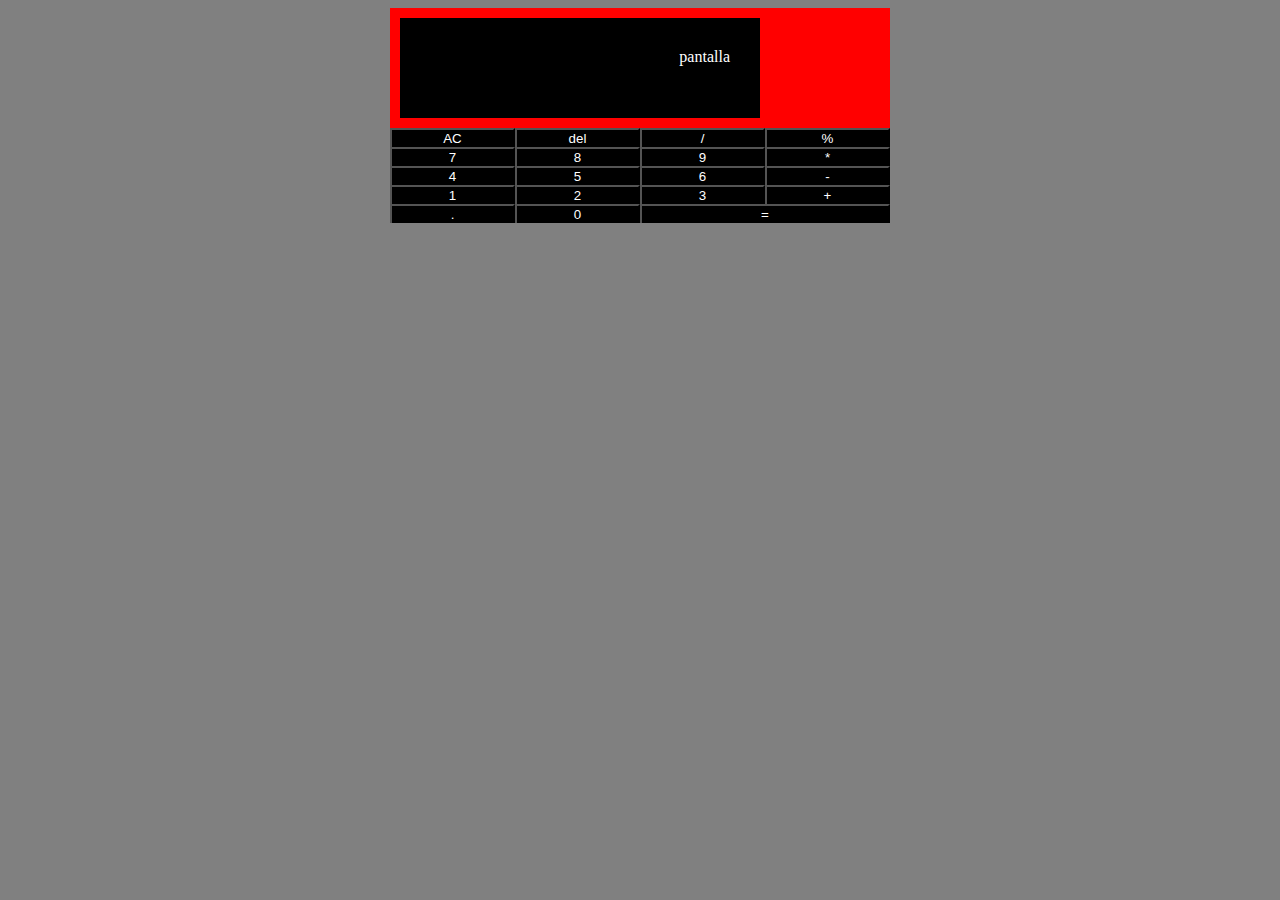
<file: calculadora/index.html>
<!DOCTYPE html>
<html lang="en">
<head>
    <meta charset="UTF-8">
    <meta name="viewport" content="width=device-width, initial-scale=1.0">
    <title>Calculadora</title>
    <link rel="stylesheet" href="style.css">
</head>
<body>
    <div class="Calculadora">
        <div class="pantalla" id="pantalla">pantalla</div>

        <button class="btn">AC</button>
        <button class="btn">del</button>
        <button class="btn">/</button>
        <button class="btn">%</button>

        <button class="btn">7</button>
        <button class="btn">8</button>
        <button class="btn">9</button>
        <button class="btn">*</button>

        <button class="btn">4</button>
        <button class="btn">5</button>
        <button class="btn">6</button>
        <button class="btn">-</button>

        <button class="btn">1</button>
        <button class="btn">2</button>
        <button class="btn">3</button>
        <button class="btn">+</button>

        <button class="btn">.</button>
        <button class="btn">0</button>
        <button class="btn" id="igual">=</button>
    </div>
    <script src="main.js"></script>
</body>
</html>
</file>
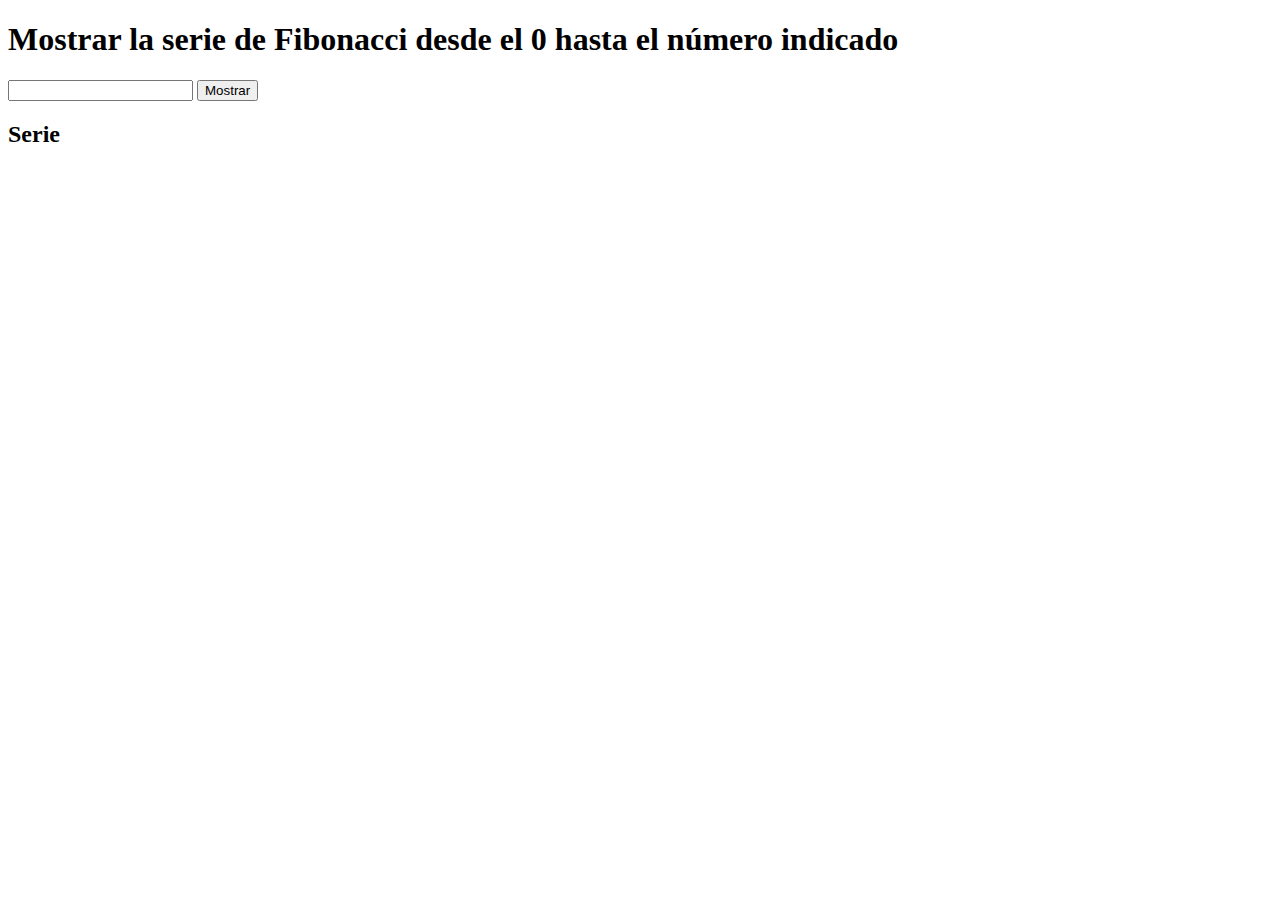
<file: fibonacci/index.html>
<!DOCTYPE html>
<html lang="en">
<head>
    <meta charset="UTF-8">
    <meta name="viewport" content="width=device-width, initial-scale=1.0">
    <title>Fibonacci</title>
</head>
<body>
    <h1>Mostrar la serie de Fibonacci desde el 0 hasta el número indicado</h1>
    <input type="number" name="numero" id="numero">
    <button id="btn">Mostrar</button>
    <div id="resultado">
        <h2>Serie</h2>
    </div>
    <script src="main.js"></script>
</body>
</html>
</file>
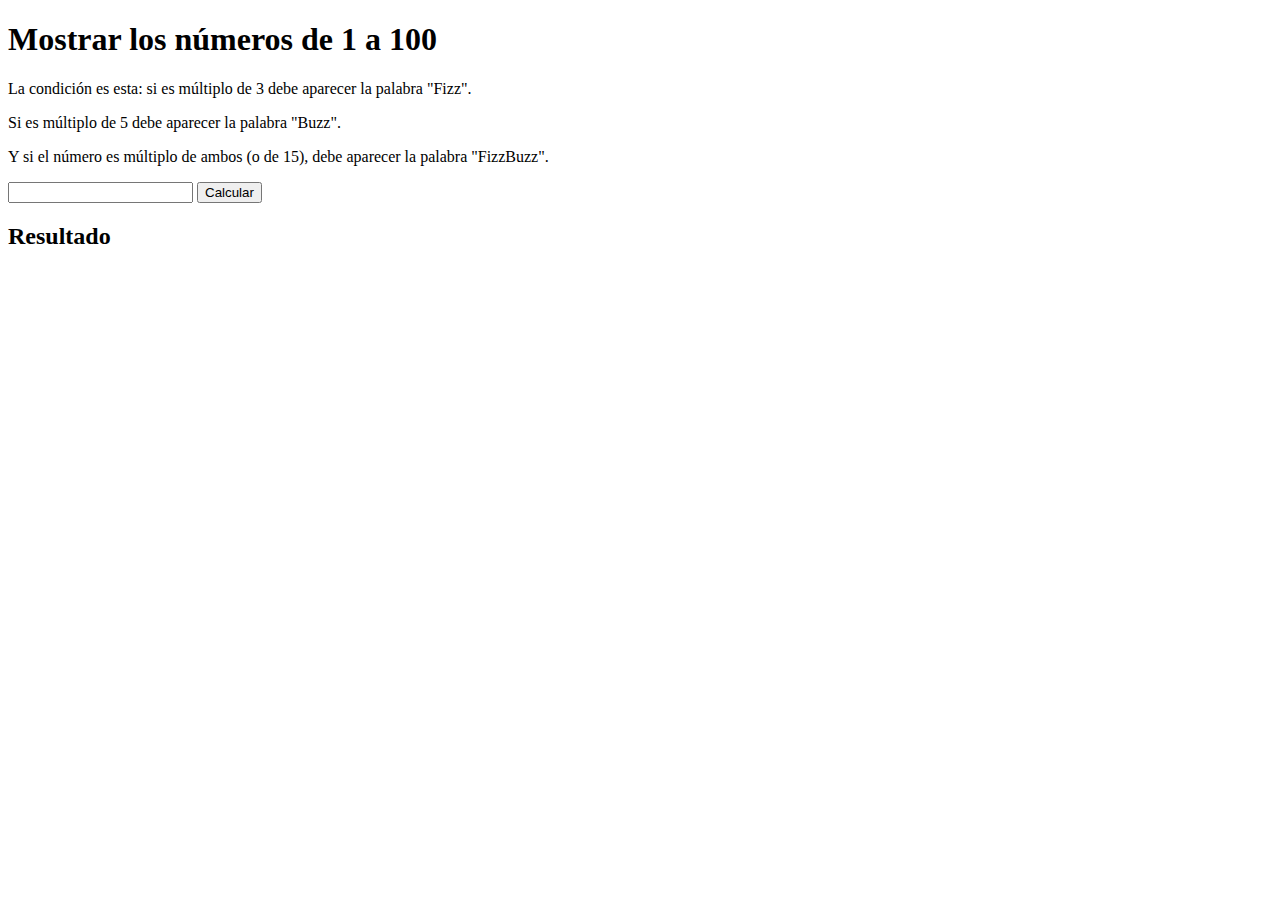
<file: fizzbuzz/index.html>
<!DOCTYPE html>
<html lang="en">
<head>
    <meta charset="UTF-8">
    <meta name="viewport" content="width=device-width, initial-scale=1.0">
    <title>FizzBuzz</title>
</head>
<body>
    <h1>Mostrar los números de 1 a 100</h1>
    <p>La condición es esta: si es múltiplo de 3 debe aparecer la palabra "Fizz". 
    <p>Si es múltiplo de 5 debe aparecer la palabra "Buzz".</p> 
    <p>Y si el número es múltiplo de ambos (o de 15), debe aparecer la palabra "FizzBuzz".</p>
    <input type="number" name="numero" id="numero">
    <button id="btn">Calcular</button>
    <div id="resultado">
        <h2>Resultado</h2>
    </div>
    <script src="fizzbuzz.js"></script>
</body>
</html>
</file>
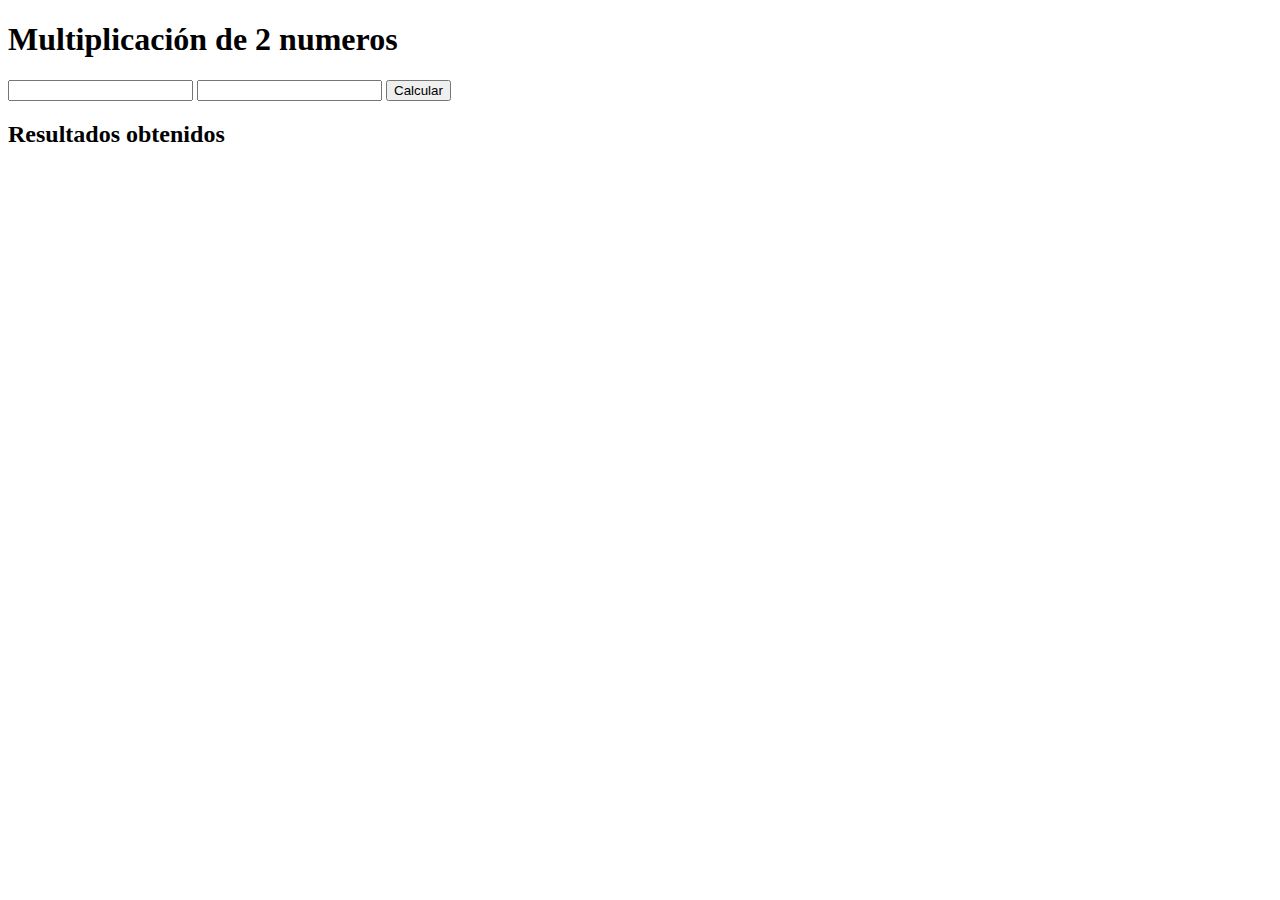
<file: multiplicacion/index.html>
<!DOCTYPE html>
<html lang="en">
<head>
    <meta charset="UTF-8">
    <meta name="viewport" content="width=device-width, initial-scale=1.0">
    <title>multiplicación</title>
</head>
<body>
    <h1>Multiplicación de 2 numeros</h1>
    <input type="number" name="numero" id="numero">
    <input type="number" name="otroNumero" id="otroNumero">
    <button id="btn">Calcular</button>
    <div id="resultado">
        <h2>Resultados obtenidos</h2>
    </div>
    <script src="main.js"></script>
</body>
</html>
</file>
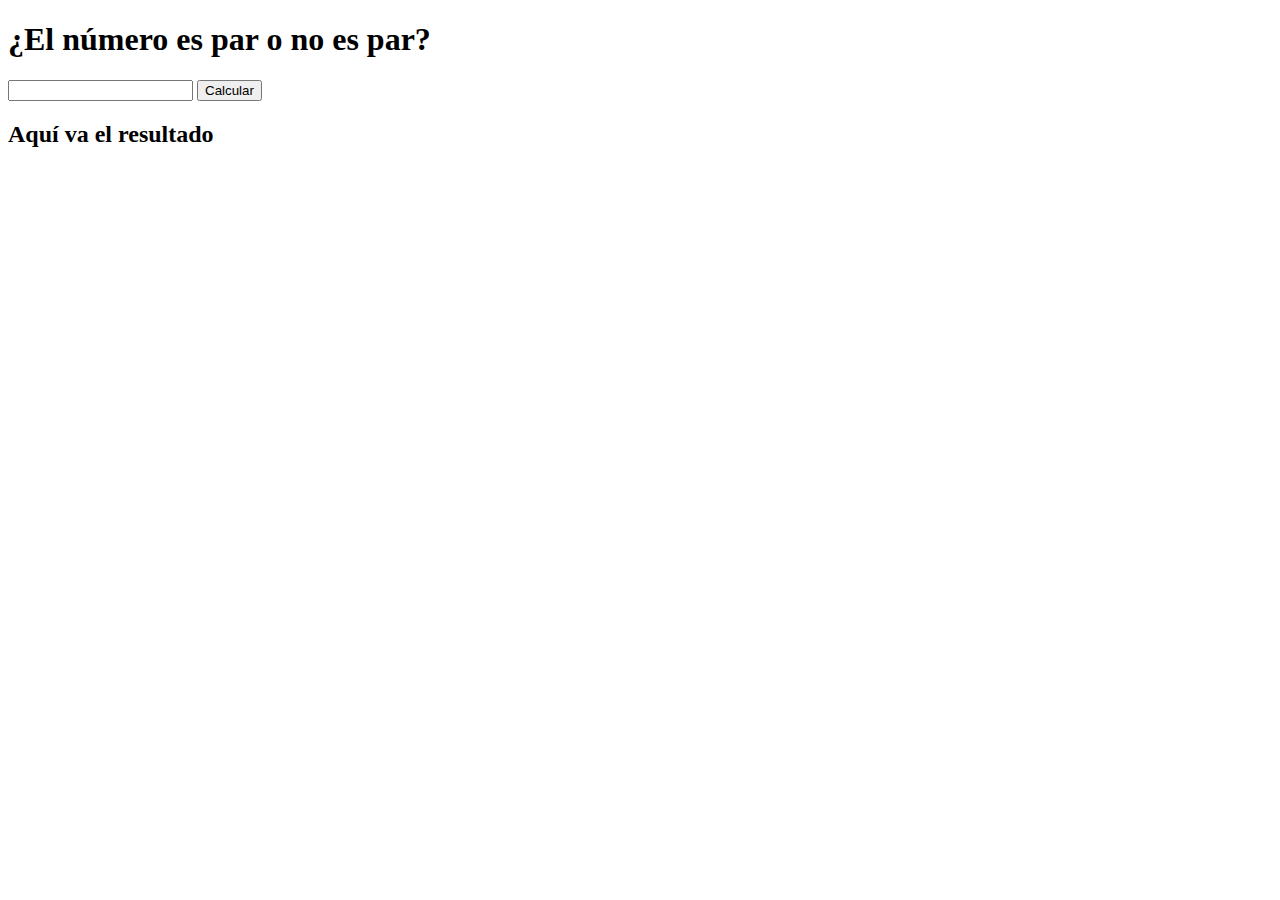
<file: numerosPares/index.html>
<!DOCTYPE html>
<html lang="en">
<head>
    <meta charset="UTF-8">
    <meta name="viewport" content="width=device-width, initial-scale=1.0">
    <title>Document</title>
</head>
<body>
    <h1>¿El número es par o no es par?</h1>
    <input type="number" id="entradaPar">
    <button id="btnPar">Calcular</button>
    <div id="salida">
        <h2>Aquí va el resultado</h2>
    </div>
    <script src="main.js"></script>
</body>
</html>
</file>
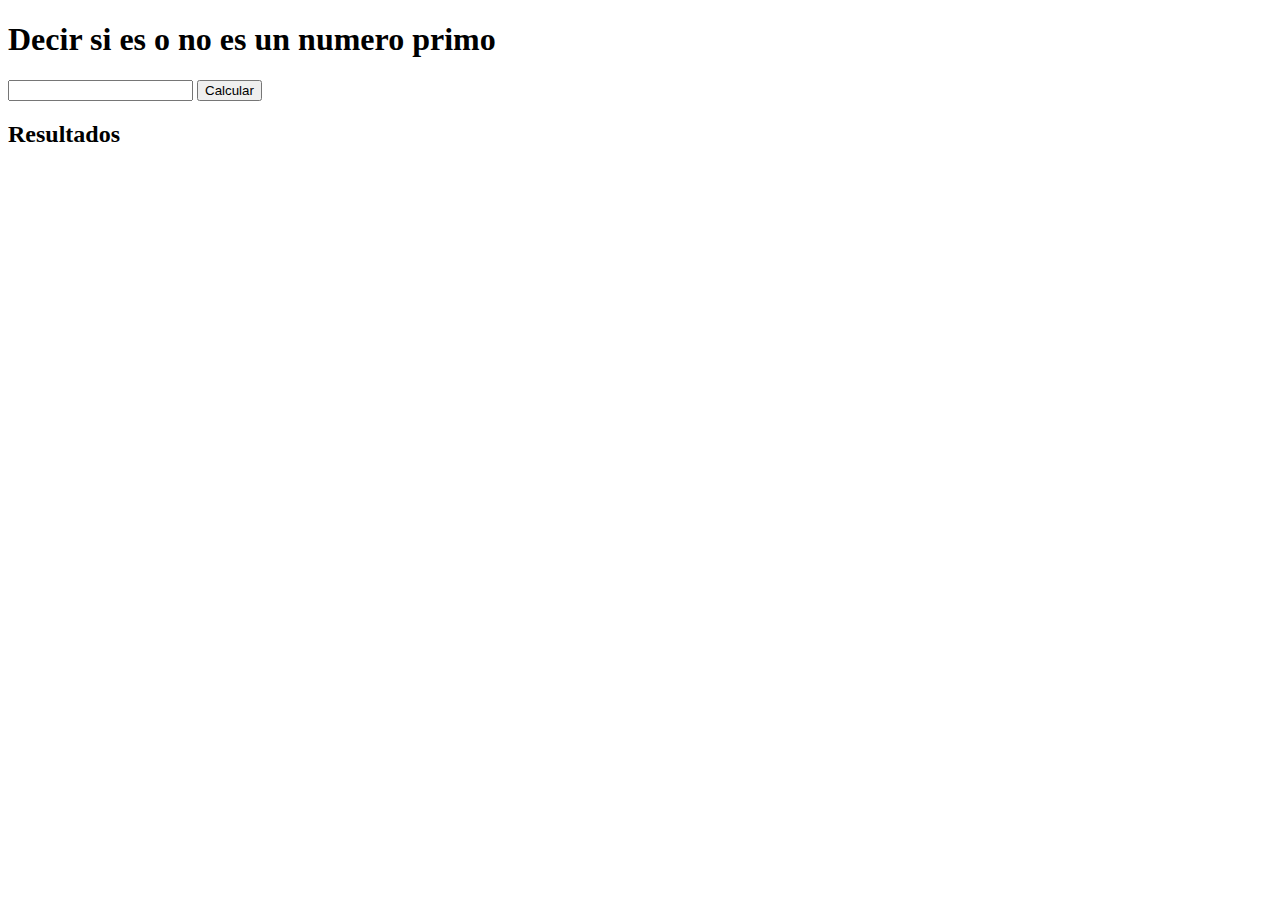
<file: numerosPrimos/index.html>
<!DOCTYPE html>
<html lang="en">
<head>
    <meta charset="UTF-8">
    <meta name="viewport" content="width=device-width, initial-scale=1.0">
    <title>Números primos</title>
</head>
<body>
    <h1>Decir si es o no es un numero primo</h1>
    <input type="number" name="numero" id="numero">
    <button id="btn">Calcular</button>
    <div id="resultado">
        <h2>Resultados</h2>
    </div>
    <script src="main.js"></script>
</body>
</html>
</file>
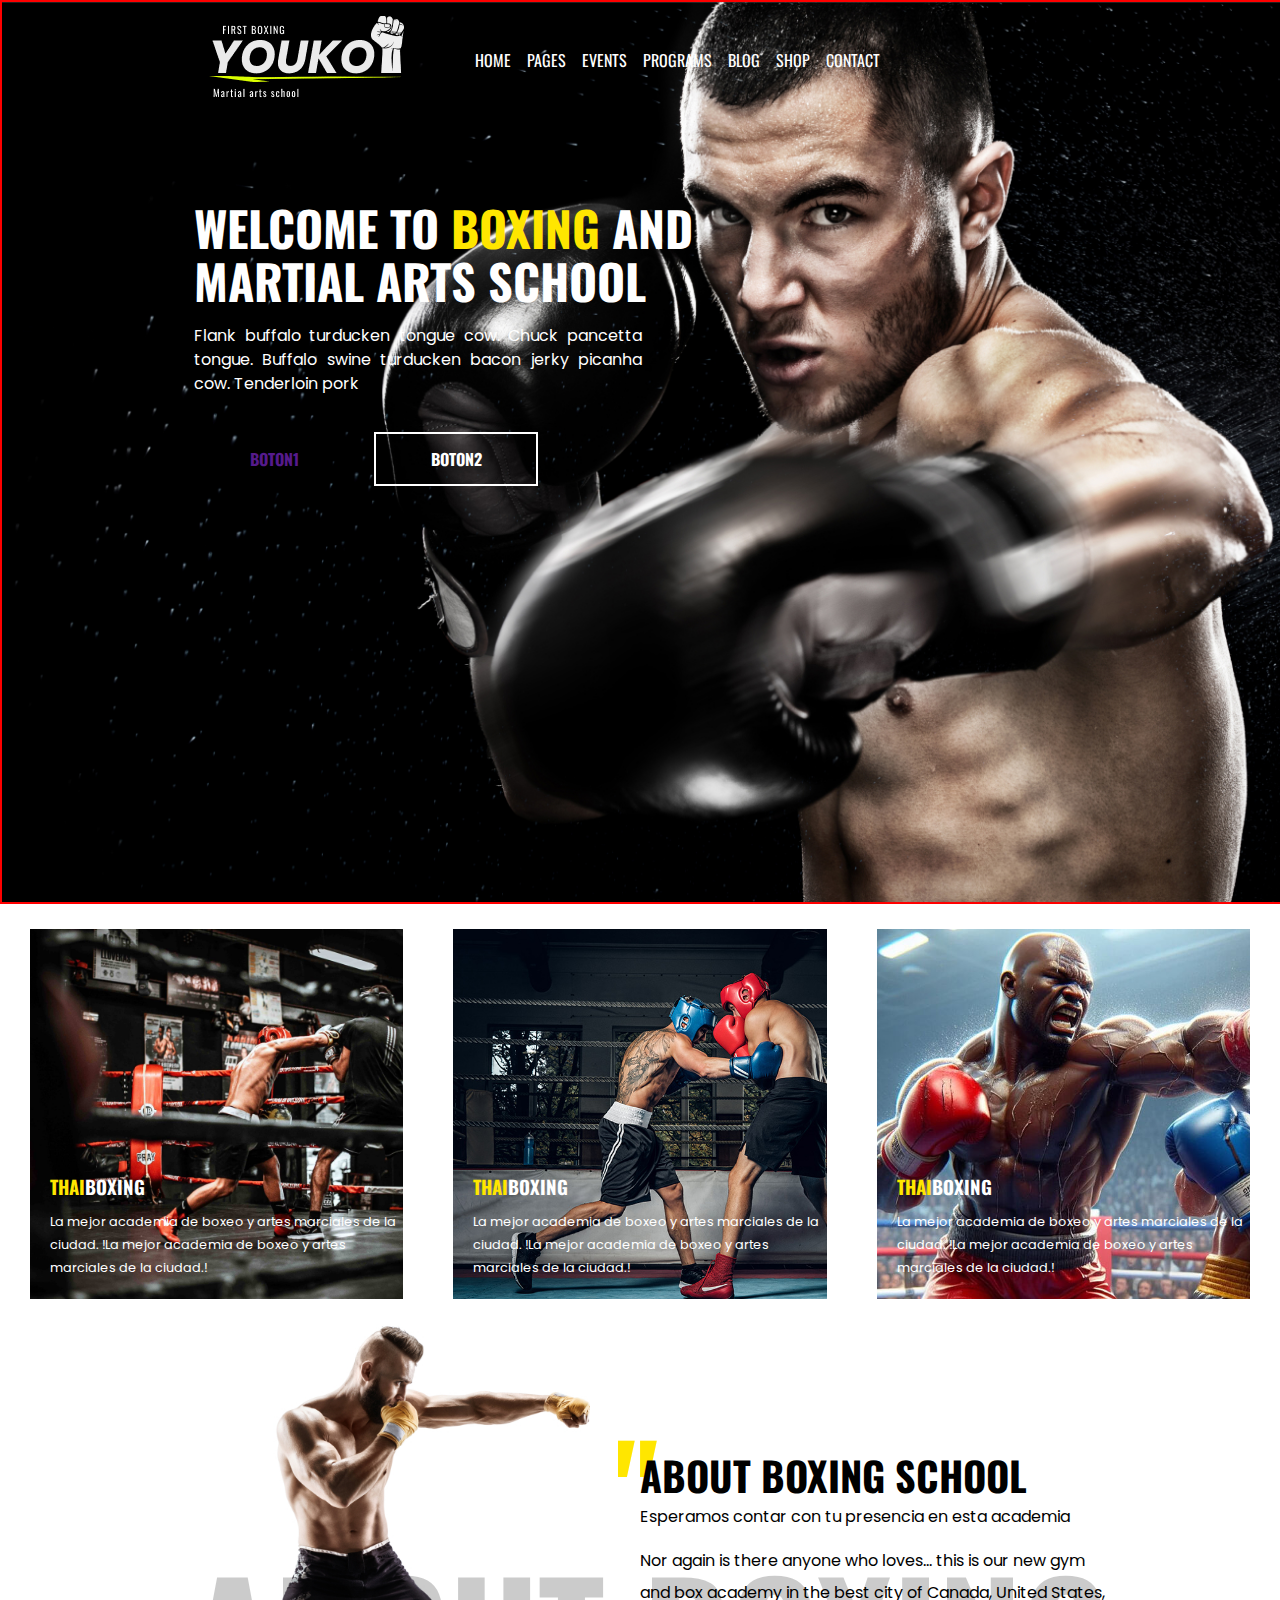
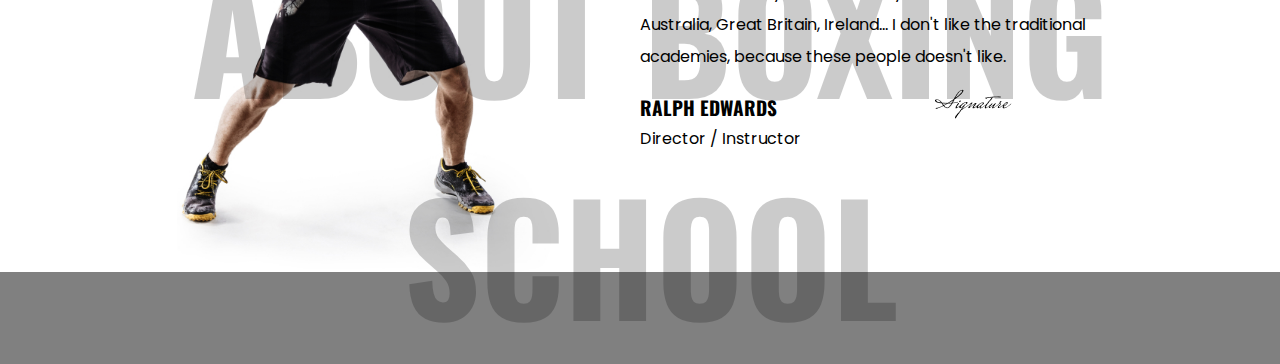
<file: boxeo/boxeo.html>
<!DOCTYPE html>
<html lang="es">
<head>
    <meta charset="UTF-8">
    <meta name="viewport" content="width=device-width, initial-scale=1.0">
    <title>.: BOXEO 210 :.</title>
    <link rel="stylesheet" href="boxeo.css">
    <link rel="preconnect" href="https://fonts.googleapis.com">
    <link rel="preconnect" href="https://fonts.gstatic.com" crossorigin>
    <link href="https://fonts.googleapis.com/css2?family=Oswald:wght@200..700&display=swap" rel="stylesheet">
    <link href="https://fonts.googleapis.com/css2?family=Poppins:ital,wght@0,100;0,200;0,300;0,400;0,500;0,600;0,700;0,800;0,900;1,100;1,200;1,300;1,400;1,500;1,600;1,700;1,800;1,900&display=swap" rel="stylesheet">
</head>
<body>
    <header>
        <div class="top-bar">
            <div class="logo">
                <img src="logo-box.png" alt="Logo de Boxeo 210">
            </div>
            <div class="main-menu">
                <ul class="nav">
                    <li><a href="#">Home</a></li>
                    <li><a href="#">Pages</a></li>
                    <li><a href="#">Events</a></li>
                    <li><a href="#">Programs</a></li>
                    <li><a href="#">Blog</a></li>
                    <li><a href="#">Shop</a></li>
                    <li><a href="#">Contact</a></li>
                </ul>
            </div>
        </div>
    <div class="hero">
        <div class="herocontent">
            <div class="herotitle">Welcome to <span>boxing</span> and martial arts school</div>
            <p class="herotext">
                Flank buffalo turducken tongue cow. Chuck pancetta tongue. Buffalo swine turducken bacon jerky picanha cow. Tenderloin pork
            </p>
            <div class="cta">
                <a href="" id="boton1">boton1</a>
                <a href="" id="boton2">boton2</a>
        </div>
    </div>
</header>
<main>
    <section class="cajas">
        <div class="box box1">
            <h3><span>THAI</span>BOXING</h3>
            <p>La mejor academia de boxeo y artes marciales de la ciudad.
            !La mejor academia de boxeo y artes marciales de la ciudad.!
            </p>
        </div>
        <div class="box box2">
            <h3><span>THAI</span>BOXING</h3>
            <p>La mejor academia de boxeo y artes marciales de la ciudad.
            !La mejor academia de boxeo y artes marciales de la ciudad.!
            </p>
        </div>
        <div class="box box3">
            <h3><span>THAI</span>BOXING</h3>
            <p>La mejor academia de boxeo y artes marciales de la ciudad.
            !La mejor academia de boxeo y artes marciales de la ciudad.!
            </p>
        </div>
    </section>
    <section class="about">
        <h6 class="marco">About boxing school</h6>
        <div class="foto">
        <img src="img_04.png" 
        alt="imagen sin fondo">
        </div>
        <div class="about-content">
            <div class="about-title">ABOUT BOXING SCHOOL</div>
            <div class="tag-line">Esperamos contar con tu presencia en esta academia</div>
            <p>Nor again is there anyone who loves... this is our new gym and box academy in the best city of Canada, United States, Australia, Great Britain, Ireland... I don't like the traditional academies, because these people doesn't like.</p>
            <div class="signature">
                <div class="s1"><h5>RALPH EDWARDS</h5>
                <p>Director / Instructor</p></div>
                <div class="s2"><img src="fimitaaa.png" alt="Firma"></div>
            </div>
        </div>
    </section>


</main>
</body>
</html>
</file>
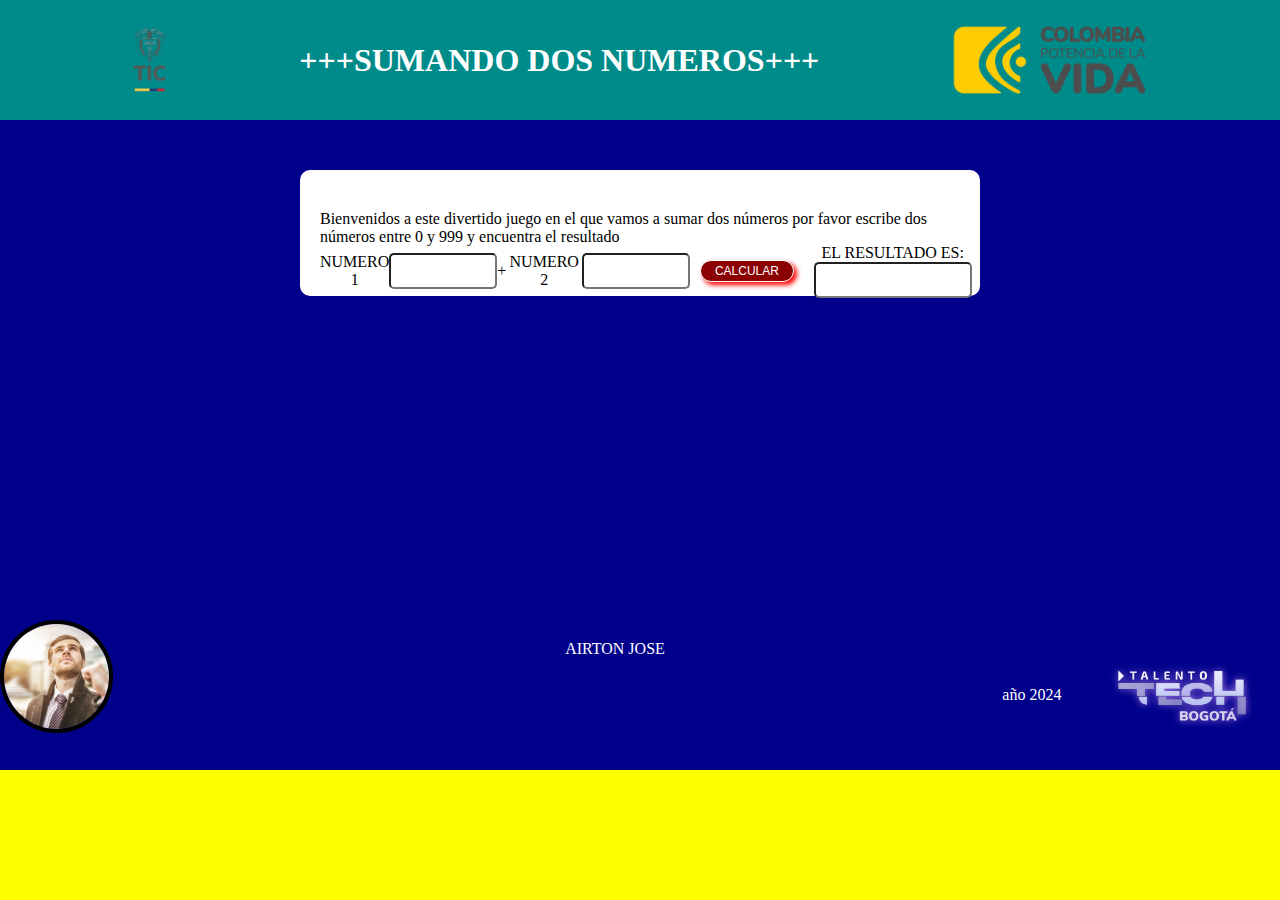
<file: SUMA2109/suma2109.html>
<!DOCTYPE html>
<html lang="en">
<head>
    <meta charset="UTF-8">
    <meta name="viewport" content="width=device-width, initial-scale=1.0">
    <link rel="stylesheet" href="suma2109.css">
    <title>EJERCICIO SUMAR DOS NUMEROS</title>
</head>
<body>
    <div class="container">
    <header>
        <img src="Logo_TIC_2024_Negro.png" alt="logo MinTIC">
        <h1>+++SUMANDO DOS NUMEROS+++</h1>
        <img src="LOGO_PLAN_DE_DESARROLLO_COLOMBIA_POTENCIA_DE_LA_VIDA_2022-2026.png" alt="logo Colombia potencia de la vida">
    </header>
    <main>
            

            <form action="">
                <p>Bienvenidos a este divertido juego en el que vamos a sumar dos números por favor escribe dos números entre 0 y 999 y encuentra el resultado</p>
                
                <div class="num">
                    <label for="num1">NUMERO 1</label>
                    <input type="text" name="num1" id="num1">
                    <p>+</p>
                <div class="num">
                <label for="num2">NUMERO 2</label>
                <input type="text" name="num2" id="num2">
                <button class="calcular">CALCULAR</button>
                <div class="resultado">
                <label for="resultado">EL RESULTADO ES:</label>
                <input type="text" name="resultado" id="resultado">
                </div>      
            </form>
                </div>
    </main>
    <footer>
        <div class="perfil">
            <img src="f.elconfidencial.com_original_e67_f21_804_e67f2180467ece2edb1359fda5cce5f0.jpg" alt="Imagen de perfil">
        </div>
        <p>AIRTON JOSE</p>
        <div class="copyright">
            <p>año 2024</p>
            <img src="TalentoTech.png" alt="Imagen Tech">
        </div>

    </footer>
    </div>
</body>
</html>
</file>
<file: calculadora/style.css>
body{
    background-color: gray;
    display: grid;
    place-items: center;
}
.Calculadora{
    background-color: red;
    color: whitesmoke;
    width: 500px;
    display: grid;
    grid-template-columns: repeat(4,1fr);
}
.pantalla{
    grid-column: 1/5;
    text-align: end;
    color: white;
    background-color: black;
    margin: 10px;
    width: 300px;
    height: 40px;
    padding: 30px;
}
.btn{
    color: white;
    background-color: black;
    border-bottom: 70px;
}
#igual{
    grid-column: span 2;
}
</file>
<file: boxeo/boxeo.css>
:root{
    --titulos: #ffe600;  

}
body{
    background-color: gray;
    margin: 0px;
    font-family: "Oswald", sans-serif;
    box-sizing: border-box;
}

header{
    border: solid red 2px;;
    display: flex;
    flex-direction: column;
    justify-content: flex-end;
    align-items: center;
    width: 100%;
}

.top-bar{
    display: flex;
    flex-direction: row;
    width: 70%;
    height: 120px;
    justify-content: space-around;
    margin: auto;
    align-items: center;
    position: absolute;
    top: 0px;
    z-index: 1;


}

.logo{
    margin: 15px;
}

.main-menu{
    /*background-color: blueviolet;*/
    text-indent: 1em;
    margin: 0px 0px 0px 5
    0px;
    width: 100%;
}

.nav{
    /*background-color: azure*/
    display: flex;
    gap: 30 px;
    text-transform:uppercase;
}

.nav li{
    list-style-type:none;
}

.nav a{
    text-decoration:none;
    color: #44889908;
}

.nav a{
    text-decoration:none;
    color: white;
}

.nav a:hover{
    color: var(--titulos)
}

.hero{
    color: white;
    background-color: black;
    background-image: url(slide01.jpg);
    background-position: top right;
    background-size: cover;
    height: 100vh;
    width: 100%;
    margin: auto;
}

.herocontent{
    display: flex;
    flex-direction: column;
    width: 70%;
    margin: 200px auto;

}

.herotitle{
    font-size: 3em;
    text-transform: uppercase;
    font-weight: 700;
    line-height: 1.1em;
    width: 60%;
}

.cta{
    display: flex;
    flex-direction: row;
    align-items: center;
    justify-content: flex-start;
    width: 70%;
    gap: 20px;
    margin-top: 20px;
}

.cta a{
    box-sizing: content-box;
    height: 40px;
    width: 150px;
    padding: 5px;
    text-transform: uppercase;
    font-weight: 700;
    text-align: center;
    text-decoration: none;
    display: flex;
    align-items: center;
    justify-content: center;
}

#boton1{
    background-color: var(--titulos)
    color black
}

#boton1:hover{
    background-color: blueviolet;
    color: rgb(252, 252, 252);
}

#boton2{
    border: solid white 2px;
    color: white;
}

#boton2:hover{
    border: solid white 2px;
    color: black;
    background-color: white;
}

.herotitle span, .box span{
    color: var(--titulos)
}

.herotext{
    text-align: justify;
    width: 50%;
    font-family: "poppins", sans-serif;
    font-stretch: condensed;
    line-height: 1.5em;
    font-size: 1em;
}

.cajas{
    display: flex;
    background-color: rgb(255, 255, 255);
    padding: 5px 20px;
    /*margin: 20px auto;*/ 
    flex-direction: row;
    justify-content: space-between;
    gap: 30px;
}

.box{
    color: white;
    background-color: white;
    height: 370px;
    width: 530px;
    display: flex;
    flex-direction: column;
    justify-content: end;
    margin: 20px 10px;
}

.box p{
    margin: 0px;
    padding: 10px 0px 20px 20px;
    font-family: "poppins", sans-serif;
    font-stretch: condensed;
    line-height: 1.8em;
    font-size: 0.8em;
}

.box h3{
    margin: 0;
    padding: 20px 0px 0px 20px;
}

.box1{
    background-image: url(6A7A1305-scaled.jpg);
    background-size: cover;
}

.box2{
    background-image: url(box2.jpg);
    background-size: cover;
}

.box3{
    background-image: url(box3.jpg);
    background-size: cover;
}

.about{
    background-color: white;
    display: flex;
}

.foto{
    margin: auto;
    width: 50%;
    display: flex;
    justify-content: flex-end;
}

.foto img{
    width: 70%;
}

.about-content{
    width: 50%;
    display: flex;
    flex-direction: column;
    justify-content: center;
    padding: 0px 50px;
}

.about-title{
    font-size: 2.5em;
    font-weight: bold;
    font-stretch: condensed;
    text-transform: uppercase;
    position: relative;
    z-index: 2;
}
.about-title::before{
    content: '"';
    color: var(--titulos);
    font-size: 3em;
    position: absolute;
    top: -50px;
    left: -25px;
    z-index: -1;
}

.tag-line{
    font-family: "poppins", sans-serif;
    font-stretch: condensed;
    line-height: 1.5em;
    font-size: 1em;
}

.about p{
    font-family: "poppins", sans-serif;
    font-stretch: condensed;
    line-height: 2em;
    font-size: 1em;
    width: 80%;
}

.signature{
    display: flex;
    background-color: white;
}

.signature h5{
    display: flex;
    flex-direction: column;
    flex-wrap: wrap;
    margin: 0px 0px 0px 0px;
    line-height: 2em;
    font-size: 1.2em;
    font-weight: 700;
}


.s1{
    width: 50%;
}
.s1 p{
    font-family: "Poppins", sans-serif;
    font-stretch: condensed;
    line-height: 1.5em;
    font-size: 1em;
    margin: 0;
}

.marco{
    font-size: 150px;
    position: absolute;
    top: 130%;
    left: 20px;
    text-transform: uppercase;
    opacity: .20;
    text-align: center;
}
</file>
<file: SUMA2109/suma2109.css>
body{
    background-color: yellow;
    margin: 0;
    
}

.container{
    display: flex;
    flex-direction: column;
}

header{
    background-color: darkcyan;
    display: flex;
    width: 100vw;
    height: 120px;
    color: white;
    text-align: center;
    justify-content: space-evenly;
    align-items: center;
}

header img{
    height: 70px;
}

p{
    margin: 0;
    padding: 20px 0px;
}

main{
    background-color: darkblue;
    height: 500px;
    
}

.suma{
    display: flex;
    height: 10px;
    align-items: center;
}

form{
    background-color: white;
    width: 50vw;
    margin: 50px auto;
    padding: 20px;
    border-radius: 10px;
    display: flex;
    flex-direction: column;
    flex-wrap: wrap;
    align-content: stretch;
    align-items: center;
}

.num{
    display: flex;
    height: 10px;
    align-items: center;
    text-align: center;
    
}

.resultado{
    display: flex;
    flex-direction: column;
    text-align: center;
    padding: 10px;
}

.resultado input{
    width: 150px;
}

.calcular{
    margin: 10px;
    width: 100px;
    font-size: 12px;
    border-radius: 15px;
    box-shadow: 3px 3px 5px red;
    background-color: darkred;
    color: white;
    border: solid white 1px;
    padding: 3px;
}

input{
    width: 100px;
    height: 30px;
    border-radius: 5px;
}

footer{
    background-color: darkblue;
    height: 150px;
    display: flex;
    justify-content: space-between;
    color: white;
}
.perfil{
    /* background-color: blue; */
    width: 250px;
}

.copyright{
    display: flex;
    /* background-color: chartreuse; */
    width: 300px;
    align-items: center;
    justify-content: space-around;
}
.perfil img{
    height: 70%;
    border-radius: 50%;
    border: solid black 4px;
}

img{
    height: 50%;
}
</file>
